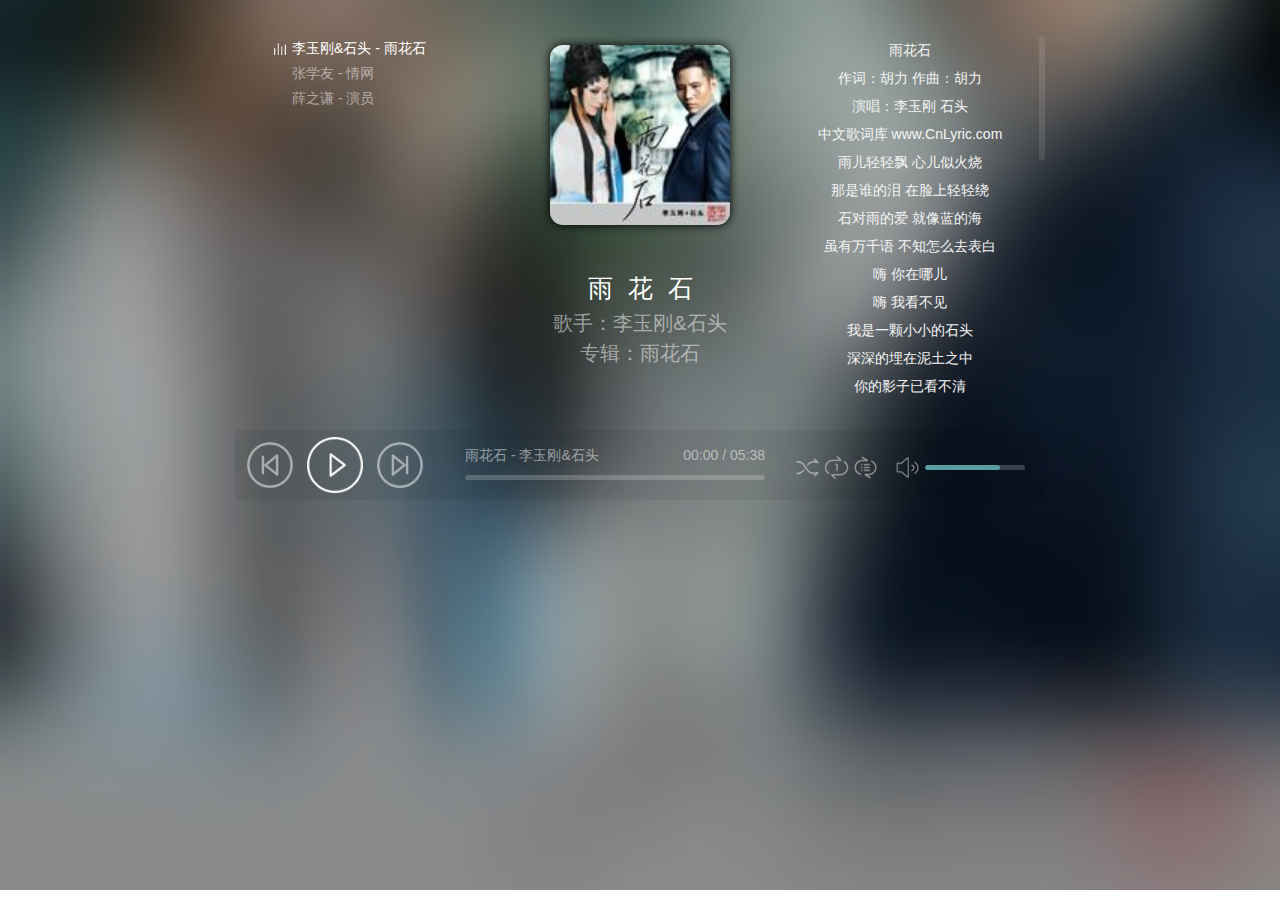
<file: index.html>
<!DOCTYPE html>
<html lang="en">
<head>
    <meta charset="UTF-8">
    <title>html5player</title>
</head>
<body>
<!--player start-->
<div id="player">
    <!--player显示面板start-->
    <div class="player-content">
        <div class="player-left">
            <div class="player-list-box">
                <ul class="player-list"><li>正在加载</li></ul>
            </div>
        </div>
        <div class="player-center">
            <div class="art-pic-box">
                <img class="art-pic">
                <div class="art-pic-inner"></div>
            </div>
            <div class="player-art-title">
                <p class="art-name"></p>
                <p class="art-sa">歌手：<span class="art-singer"></span></p>
                <p class="art-sa">专辑：<span class="art-album"></span></p>
            </div>
        </div>
        <div class="player-right">
            <div class="player-lrc-box">
                <ul class="player-lrc">
                </ul>
            </div>
        </div>
    </div>
    <!--player显示面板end-->
    <!--player控制面板start-->
    <div class="player-panel">
        <div class="player-panel-left">
            <ul class="player-btn">
                <li class="player-btn-pre"></li>
                <li class="player-btn-pp"></li>
                <li class="player-btn-next"></li>
            </ul>
        </div>
        <div class="player-panel-center">
            <div class="art-info">
                <span class="art-name"></span>
                <span>-</span>
                <span class="art-singer"></span>
                <div class="art-time">
                    <span class="time-current">00:00</span>
                    <span>/</span>
                    <span class="time-total"></span>
                </div>
            </div>
            <div class="player-progress">
                <div class="player-progress-inner"></div>
            </div>
        </div>
       <div class="player-panel--right">
           <div class="player-mode">
               <span class="player-mode-shuffle" data="shuffle"></span>
               <span class="player-mode-repeat" data="repeat"></span>
               <span class="player-mode-repeatall" data="repeatall"></span>
           </div>
           <div class="player-volume">
               <span class="player-volume-bg"></span>
               <div class="player-volume-total">
                   <div class="player-volume-current"></div>
               </div>
           </div>
       </div>
        <audio class="audio">
            <source class="audio-source-1">
            <source class="audio-source-2">
        </audio>
    </div>
    <!--player控制面板end-->
    <!--player背景start-->
    <div class="player-box-bg" style="display: none">
        <img id="player-box-bg-img">
        <canvas id="player-box-bg-canvas"></canvas>
    </div>
    <!--player背景end-->
</div>
<!--player end-->
<script src="js/jquery-1.7.2.min.js"></script>
<script src="js/StackBlur.js"></script>
<script src="js/init.js"></script>
</body>
</html>
</file>
